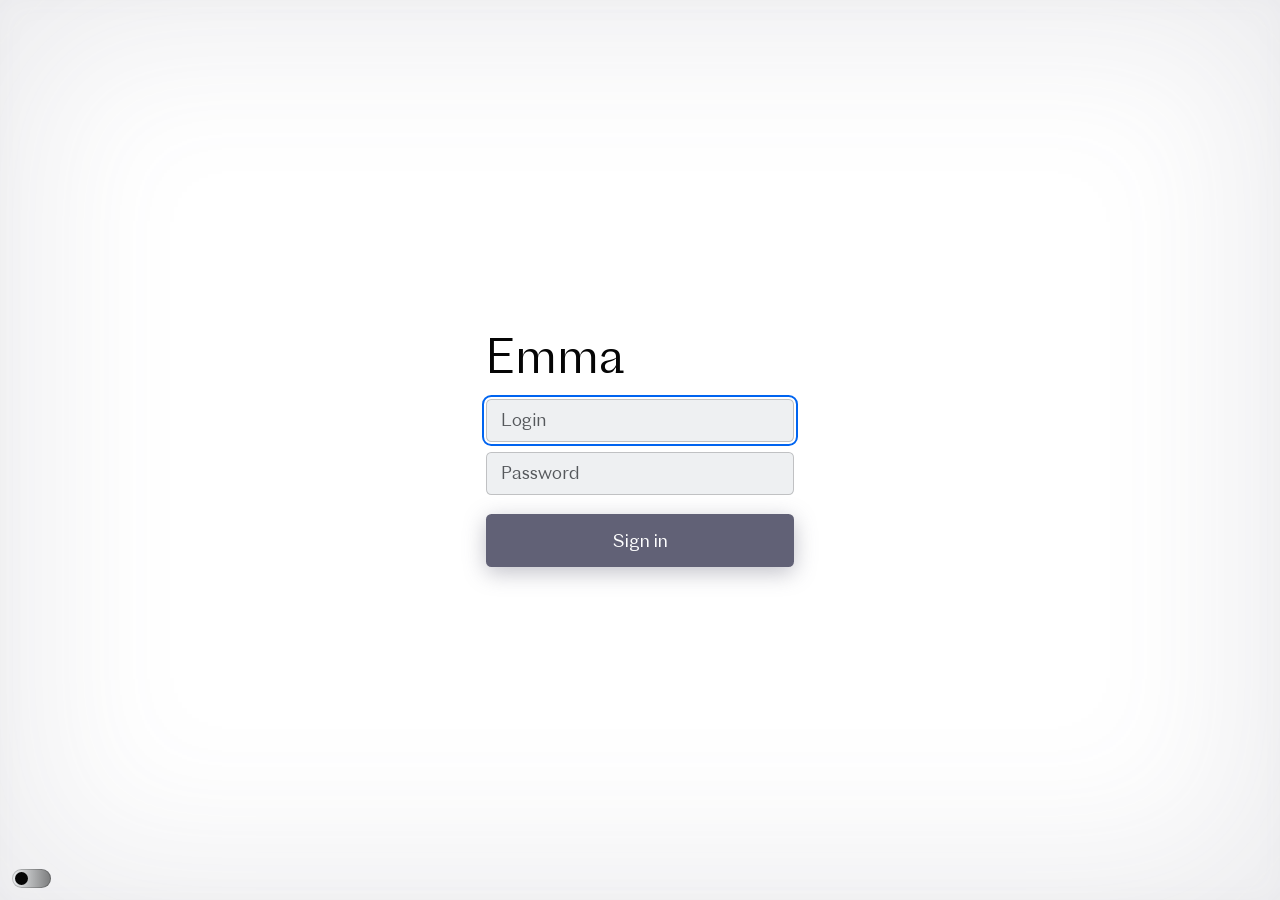
<file: agent/web/login.html>
<!DOCTYPE html>
<html lang="en">
  <head>
    <meta charset="utf-8" />
    <title>Sign in · Emma prototype</title>
    <meta name="viewport" content="width=device-width, initial-scale=1" />
    <meta name="robots" content="noindex" />
    <link rel="icon" type="image/png" href="images/favicon.png" />
    <link rel="preload" href="fonts/ProtoGrotesk.woff2" as="font" type="font/woff2" crossorigin />
    <script>
      (function () {
        var theme = localStorage.getItem("ids-theme");
        if (theme === "dark" || (!theme && matchMedia("(prefers-color-scheme: dark)").matches)) {
          document.documentElement.classList.add("dark");
        }
      })();
    </script>
    <link rel="stylesheet" href="css/tokens/palette.css" />
    <link rel="stylesheet" href="css/tokens/colors.css" />
    <link rel="stylesheet" href="css/tokens/scales.css" />
    <link rel="stylesheet" href="css/settings.css" />
    <link rel="stylesheet" href="css/reset.css" />
    <link rel="stylesheet" href="css/page-composition/layout.css" />
    <link rel="stylesheet" href="css/components/ids.css" />
    <link rel="stylesheet" href="css/components/theme-toggle.css" />
    <link rel="stylesheet" href="css/project.css" />
  </head>

  <body class="ids">
    <div class="emma__glow emma__glow--idle" aria-hidden="true"></div>

    <button class="ids__theme-toggle" role="switch" aria-checked="false" aria-label="Dark theme">
      <span class="ids__theme-toggle__track"><span class="ids__theme-toggle__thumb"></span></span>
    </button>

    <main class="emma-login">
      <form class="emma-login__form" method="post" action="/login">
        <h1 class="S">Emma</h1>
        <input
          class="emma__control"
          name="username"
          type="text"
          placeholder="Login"
          aria-label="Login"
          autocomplete="username"
          autocapitalize="off"
          spellcheck="false"
          required
          autofocus
        />
        <input
          class="emma__control"
          name="password"
          type="password"
          placeholder="Password"
          aria-label="Password"
          autocomplete="current-password"
          required
        />
        <p id="emma-login-error" class="emma-login__error" role="alert" hidden>Wrong login or password.</p>
        <button class="emma-talk-button" type="submit">Sign in</button>
      </form>
    </main>

    <script>
      if (new URLSearchParams(location.search).has("error")) {
        document.getElementById("emma-login-error").hidden = false;
      }
    </script>
    <script src="js/theme-toggle.js"></script>
  </body>
</html>
</file>
<file: agent/web/css/tokens/palette.css>
/* Палитра — сырые значения цвета, не зависящие от темы.
   Это источник правды для цвета: семантические токены в colors.css
   ссылаются сюда и нигде не используют rgb()-значения напрямую. */

:root {
  --ids__color-white: rgb(255, 255, 255);

  --ids__color-gray-100: rgb(238, 240, 242);
  --ids__color-gray-200: rgb(220, 221, 223);
  --ids__color-gray-400: rgb(153, 156, 160);
  --ids__color-gray-500: rgb(115, 120, 125);
  --ids__color-gray-600: rgb(85, 88, 92);
  --ids__color-gray-700: rgb(55, 58, 62);
  --ids__color-gray-800: rgb(32, 33, 36);
  --ids__color-gray-900: rgb(18, 18, 20);
  --ids__color-gray-950: rgb(5, 5, 5);

  --ids__color-blue-450: rgb(60, 130, 250);
  --ids__color-blue-500: rgb(0, 100, 240);

  --ids__color-green-450: rgb(40, 215, 40);
  --ids__color-green-500: rgb(0, 200, 0);
  --ids__color-green-600: rgb(30, 170, 60);

  --ids__color-red-450: rgb(255, 70, 95);
  --ids__color-red-500: rgb(253, 47, 75);

  --ids__color-yellow-500: rgb(255, 225, 0);
}
</file>
<file: agent/web/css/tokens/colors.css>
/* Семантические цвета — каждое значение указывает на палитру.
   Именование функциональное: для чего используется, так и называется.
   Переключение темы происходит здесь, а не в палитре. */

:root {
  color-scheme: light;

  --ids__text: var(--ids__color-gray-950);
  --ids__text-caption: var(--ids__color-gray-600);
  --ids__link: var(--ids__color-blue-500);
  --ids__hover: var(--ids__color-green-500);
  --ids__accent: var(--ids__color-red-500);
  --ids__code: var(--ids__color-gray-500);
  --ids__mark: var(--ids__color-yellow-500);
  --ids__surface: var(--ids__color-gray-100);
  --ids__background: var(--ids__color-white);

  --ids__border: color-mix(in srgb, var(--ids__text) 20%, transparent);

  --ids__error: var(--ids__color-red-500);
  --ids__success: var(--ids__color-green-600);
}

.dark {
  color-scheme: dark;

  --ids__text: var(--ids__color-gray-200);
  --ids__text-caption: var(--ids__color-gray-400);
  --ids__link: var(--ids__color-blue-450);
  --ids__hover: var(--ids__color-green-450);
  --ids__accent: var(--ids__color-red-450);
  --ids__code: var(--ids__color-gray-400);
  --ids__mark: var(--ids__color-yellow-500);
  --ids__surface: var(--ids__color-gray-800);
  --ids__background: var(--ids__color-gray-900);

  --ids__error: var(--ids__color-red-450);
  --ids__success: var(--ids__color-green-450);
}

body {
  color: var(--ids__text);
  background-color: var(--ids__background);
}
</file>
<file: agent/web/css/tokens/scales.css>
/* Именованные шкалы размеров.

   Спейсеры и гэпы — в rem: считаются от корневого (флюидного) фонт-сайза
   и не зависят от фонт-сайза окружения.
   Радиусы — в em: скругление масштабируется вместе с текстом компонента. */

:root {
  --ids__spacer-s: calc(var(--ids__density) * 0.7rem);
  --ids__spacer-m: calc(var(--ids__density) * 1.4rem);
  --ids__spacer-l: calc(var(--ids__density) * 2.4rem);
  --ids__spacer-xl: calc(var(--ids__density) * 4rem);

  --ids__gap-s: 0.5rem;
  --ids__gap-m: 1rem;
  --ids__gap-l: 1.5rem;

  --ids__radius-s: 0.2em;
  --ids__radius-m: 0.3em;
  --ids__radius-pill: 9999px;

  /* Радиус сквиркла .ids__rounded. Можно переопределять локально. */
  --ids__radius: 1.5em;

  --ids__border-width-s: 1px;
  --ids__border-width-m: 2px;

  --ids__duration-instant: 0s;
  --ids__duration-fast: 0.1s;
  --ids__duration-base: 0.5s;
  --ids__easing-base: ease;
}
</file>
<file: agent/web/css/settings.css>
/* Fonts */

@font-face {
  font-family: "Proto Grotesk";
  src: url("../fonts/ProtoGrotesk.woff2") format("woff2");
  font-weight: 400;
  font-style: normal;
  font-display: swap;
}

body {
  font-family: "Proto Grotesk", sans-serif;
  -webkit-font-smoothing: antialiased;
  font-weight: 400;
}

/* Density */

:root {
  --ids__density: 1.3;
}

body {
  font-size: 1em;
  line-height: var(--ids__density);
}


html {
  /* Font-size calculation using variables */

  --mobile-font-size-min: 14;
  --mobile-font-size-max: 32;

  --desktop-font-size-min: 11.5;
  --desktop-font-size-max: 22.5;

  --mobile-viewport-min: 320;
  --mobile-desktop-breakpoint: 768;
  --desktop-viewport-max: 1500;

  font-size: calc(var(--mobile-font-size-min) * 1px);

  @media screen and (min-width: 320px) {
    font-size: calc(
      var(--mobile-font-size-min) * 1px +
        (var(--mobile-font-size-max) - var(--mobile-font-size-min)) *
        (
          (100vw - var(--mobile-viewport-min) * 1px) /
            (var(--mobile-desktop-breakpoint) - var(--mobile-viewport-min))
        )
    );
  }

  @media screen and (min-width: 768px) {
    font-size: calc(
      var(--desktop-font-size-min) * 1px +
        (var(--desktop-font-size-max) - var(--desktop-font-size-min)) *
        (
          (100vw - var(--mobile-desktop-breakpoint) * 1px) /
            (var(--desktop-viewport-max) - var(--mobile-desktop-breakpoint))
        )
    );
  }

  @media screen and (min-width: 1500px) {
    font-size: calc(var(--desktop-font-size-max) * 1px);
  }


}

/* Smooth scroll for anchored links */

@media (prefers-reduced-motion: no-preference) {
  html {
    scroll-behavior: smooth;
  }
}
</file>
<file: agent/web/css/page-composition/layout.css>
.ids__space {
  height: var(--ids__spacer-s);

  &.S {
    height: var(--ids__spacer-s);
  }
  &.M {
    height: var(--ids__spacer-m);
  }
  &.L {
    height: var(--ids__spacer-l);
  }
  &.XL {
    height: var(--ids__spacer-xl);
  }
}

.ids__wrapper {
  position: relative;
  width: 70%;
  margin: 0 auto;

  @media (width < 768px) {
    width: 100%;
    padding: 0 calc(var(--ids__density) * 0.6rem);
  }

  &.L {
    width: 85%;

    @media (width < 768px) {
      width: 100%;
      padding: 0 calc(var(--ids__density) * 0.6rem);
    }
  }
  &.XL {
    width: 100%;
    padding: 0 calc(var(--ids__density) * 0.75rem);

    @media (width < 768px) {
      padding: 0 calc(var(--ids__density) * 0.6rem);
    }
  }
  &.XXL {
    width: 100%;

    @media (width < 768px) {
      padding: 0;
    }
  }

  & .ids__text-width {
    width: 85%;

    @media (width < 768px) {
      width: 100%;
    }
  }
}

.ids__sequence {
  display: flex;
  flex-wrap: wrap;
  margin-bottom: calc(var(--ids__density) * 0.4rem);
  --gap: 0rem;
  gap: var(--gap);

  &.gap-L {
    --gap: var(--ids__gap-l);
    margin-bottom: calc(var(--gap) * 1.5);
  }

  &.gap-M {
    --gap: var(--ids__gap-m);
    margin-bottom: calc(var(--gap) * 1.5);
  }

  &.gap-S {
    --gap: var(--ids__gap-s);
    margin-bottom: calc(var(--gap) * 1.5);
  }

  .ids__sequence-item {
    --columns: 4;
    width: calc((100% - var(--gap) * (var(--columns) - 1)) / var(--columns));

    @media (width < 768px) {
      --columns: 2;
    }
  }

  &.XL {
    .ids__sequence-item {
      --columns: 2;

      @media (width < 768px) {
        --columns: 1;
      }
    }
  }

  &.L {
    .ids__sequence-item {
      --columns: 3;

      @media (width < 768px) {
        --columns: 2;
      }
    }
  }

  &.S {
    .ids__sequence-item {
      --columns: 6;

      @media (width < 768px) {
        --columns: 3;
      }
    }
  }
}

.ids__rounded {
  border-radius: var(--ids__radius);
  corner-shape: squircle;
  overflow: hidden;
}

@supports not (corner-shape: squircle) {
  .ids__rounded {
    border-radius: 0;
    border-radius: initial;
    mask:
      url('data:image/svg+xml;utf-8,<svg xmlns="http://www.w3.org/2000/svg" width="100" height="100"><path d="m0,1 c0,-1 0,-1 1,-1 l99,0 l0,100 l-100,0 Z"/></svg>') top left / calc(var(--ids__radius) * 100) no-repeat intersect,
      url('data:image/svg+xml;utf-8,<svg xmlns="http://www.w3.org/2000/svg" width="100" height="100"><path d="m0,0 l99,0 c1,0 1,0 1,1 l0,99 l-100,0 l0,-100 Z"/></svg>') top right / calc(var(--ids__radius) * 100) no-repeat intersect,
      url('data:image/svg+xml;utf-8,<svg xmlns="http://www.w3.org/2000/svg" width="100" height="100"><path d="m0,0 l100,0 l0,99 c0,1 -0,1 -1,1 l-99,0 Z"/></svg>') bottom right / calc(var(--ids__radius) * 100) no-repeat intersect,
      url('data:image/svg+xml;utf-8,<svg xmlns="http://www.w3.org/2000/svg" width="100" height="100"><path d="m0,0 l100,0 l0,100 l-99,0 c-1,0 -1,-0 -1,-1 Z"/></svg>') bottom left / calc(var(--ids__radius) * 100) no-repeat intersect
    ;
  }
}

header,
footer {
  padding: calc(var(--ids__density) * 1rem);
}
</file>
<file: agent/web/css/components/ids.css>
.ids {
  & a {
    color: var(--ids__link);
    text-decoration: underline;
    will-change: color;
    text-decoration-thickness: var(--ids__border-width-s);
    text-underline-offset: 0.2em;
    text-decoration-skip-ink: none;
    text-decoration-color: color-mix(in srgb, var(--ids__link) 20%, transparent);
    transition:
      color var(--ids__duration-base) var(--ids__easing-base),
      text-decoration var(--ids__duration-base) var(--ids__easing-base);

    &:hover {
      color: var(--ids__hover);
      text-decoration-color: color-mix(in srgb, var(--ids__hover) 20%, transparent);
      transition:
        color var(--ids__duration-instant) var(--ids__easing-base),
        text-decoration var(--ids__duration-instant) var(--ids__easing-base);
    }
  }

  .ids__promo-link {
    display: flex;

    & a {
      display: inline-block;
      padding: 0.45em 0.6em 0.5em;
      border: var(--ids__border-width-s) solid color-mix(in srgb, var(--ids__text) 50%, transparent);
      border-right: 0;

      &:hover {
        background-color: color-mix(in srgb, var(--ids__hover) 10%, transparent);
      }

      &:first-child {
        border-radius: var(--ids__radius-m) 0 0 var(--ids__radius-m);
        padding-left: 1em;
      }

      &:last-child {
        border-radius: 0 var(--ids__radius-m) var(--ids__radius-m) 0;
        padding-right: 1em;
        border-right: var(--ids__border-width-s) solid color-mix(in srgb, var(--ids__text) 50%, transparent);
      }

      &.active {
        color: var(--ids__text);
        background-color: color-mix(in srgb, var(--ids__text) 5%, transparent);
        -webkit-text-decoration: none;
        text-decoration: none;
        cursor: default;
      }

      &.active::after {
        content: " ↓";
      }
    }
  }

  & p {
    margin-top: 0;
    margin-bottom: calc(var(--ids__density) * 0.4em);

    &.loud {
      font-size: 2em;
      line-height: 1.2;
    }

    &.huge {
      font-size: 6em;
      line-height: 1;

      @media (max-width: 767px) {
        &.huge {
          font-size: 3.2em;
        }
      }

      @media (max-width: 549.98px) {
        &.huge {
          font-size: 2.8em;
        }
      }
    }
  }

  & h1,
  & h2,
  & h3,
  & h4,
  & h5,
  & h6 {
    margin: 0;
    font-weight: 600;
  }

  & h1 {
    font-size: 3.6em;
    font-weight: 700;
    letter-spacing: -0.01em;
    line-height: calc(var(--ids__density) / 1.3);
    margin-bottom: 0.4em;

    @media (width < 768px) {
      font-size: 2.6em;
    }

    &.S {
      font-size: 2.4em;
      font-weight: 650;
    }
    &.XS {
      font-size: 1.5em;
      font-weight: 600;
    }
  }

  & h2 {
    font-size: 2.4em;
    font-weight: 650;
    line-height: calc(var(--ids__density) / 1.2);
    margin-bottom: 0.5em;

    &.XS {
      font-size: 1.5em;
      font-weight: 600;
    }
  }

  & h3 {
    font-size: 1.5em;
    line-height: calc(var(--ids__density) / 1.1);
    margin-bottom: 0.6em;
  }

  & h4 {
    font-size: 1.1em;
    line-height: var(--ids__density);
    margin-bottom: 0.5em;
  }

  & h5 {
    font-size: 1em;
    line-height: var(--ids__density);
    margin-bottom: 0.5em;
  }

  & h6 {
    font-size: 0.8em;
    text-transform: uppercase;
    letter-spacing: 0.05em;
    line-height: var(--ids__density);
    margin-bottom: 0.5em;
  }

  & strong,
  & b {
    font-weight: 600;
  }

  & mark {
    color: var(--ids__color-gray-950);
    background-color: var(--ids__mark);
  }

  & ul,
  & ol {
    margin: 0 0 calc(var(--ids__density) * 0.75em) 0;
    padding: 0;

    & li {
      position: relative;
      margin-bottom: calc(var(--ids__density) * 0.5em);
    }
  }

  & ul {
    & li {
      list-style-type: none;
      padding-left: calc(var(--ids__density) * 0.75em);

      &:before {
        position: absolute;
        left: 0;
        content: "⋅ ";
      }
    }
  }

  & ol {
    & li {
      list-style: decimal inside none;
    }
  }

  & blockquote {
    font-size: 1.4em;
    line-height: var(--ids__density);
    margin: 0;
    padding-left: calc(var(--ids__density) * 0.75em);
    margin-bottom: calc(var(--ids__density) * 1em);
  }

  & aside {
    margin: 0;
    margin-bottom: calc(var(--ids__density) * 0.5em);
    background: var(--ids__surface);
    padding-top: calc(var(--ids__density) * 0.4em);
    padding-right: calc(var(--ids__density) * 1.5em);
    padding-bottom: calc(var(--ids__density) * 0.4em);
    padding-left: calc(var(--ids__density) * 0.5em);
    border-radius: var(--ids__radius-s);

    @media (width < 768px) {
      padding-right: calc(var(--ids__density) * 0.75em);
    }
  }

  & code {
    font-size: 0.9em;
    font-family: "Proto Grotesk", sans-serif;
    letter-spacing: 0.02em;
    font-weight: 450;
    padding: 0.1em 0.25em;
    border-radius: var(--ids__radius-s);
    color: var(--ids__code);
    border: var(--ids__border-width-s) solid color-mix(in srgb, var(--ids__code) 10%, transparent);
    background: color-mix(in srgb, var(--ids__code) 10%, transparent);
  }

  & figure {
    margin: 0 0 calc(var(--ids__density) * 0.5em) 0;

    &.XXS,
    &.ids__figure__XXS {
      width: 25%;
    }
    &.XS,
    &.ids__figure__XS {
      width: 50%;
    }
    &.S,
    &.ids__figure__S {
      width: 75%;
    }

    & figcaption {
      margin-top: calc(var(--ids__density) * 0.25em);
      font-size: 0.8em;
      line-height: var(--ids__density);
      color: var(--ids__text-caption);
    }
  }

  & details {
    padding: 0.5em;
    cursor: pointer;
    border-radius: var(--ids__radius);

    & summary {
      padding-bottom: var(--ids__micro-padding);
    }
  }

  & table {
    border-spacing: 0;
    background-color: inherit;
    font-size: 0.8em;

    @media (max-width: 767px) {
      font-size: 0.7em;
    }

    thead {
      background-color: inherit;
    }

    tr {
      background-color: inherit;

      & th {
        position: sticky;
        top: 0px;
        text-align: left;
        border-bottom: var(--ids__border-width-s) solid var(--ids__border);
        padding-bottom: 0.3em;
        background-color: inherit;

        @media (max-width: 767px) {
          padding-top: 0.8em;
        }
      }

      & td {
        padding: 0.8em 0.5em 1em 0;
        border-bottom: var(--ids__border-width-s) solid var(--ids__border);
        vertical-align: top;
      }

      &:last-child {
        & td {
          border-bottom: none;
        }
      }
    }
  }

  & hr {
    border-top-color: var(--ids__border);
    border-bottom: 0;
  }
}
</file>
<file: agent/web/css/components/theme-toggle.css>
.ids__theme-toggle {
  appearance: none;
  margin: 0;
  padding: 0;
  border: none;
  background: none;
  cursor: pointer;
  font: inherit;

  /* Левый рэйл, под фиксированным ids-navbar: доступен из любого места страницы */
  position: fixed;
  left: 0.6em;
  bottom: 0.6em;
  z-index: 1;

  .ids__theme-toggle__track {
    display: flex;
    align-items: center;
    width: 2.05em;
    height: 1em;
    border-radius: var(--ids__radius-pill);
    background: linear-gradient(
      90deg,
      var(--ids__surface) 0%,
      var(--ids__text) 200%
    );
    /* Рамка — внутренней тенью, а не бордером: у пары «градиент + полупрозрачный
       бордер» на скруглениях пилюли просвечивает фон страницы */
    box-shadow: inset 0 0 0 var(--ids__border-width-s) var(--ids__border);
    padding: calc(0.12em + var(--ids__border-width-s));
  }

  .ids__theme-toggle__thumb {
    width: 0.68em;
    height: 0.68em;
    border-radius: 50%;
    background-color: var(--ids__text);
    transform: translateX(0);
    transition: transform var(--ids__duration-fast) var(--ids__easing-base);
  }

  &[aria-checked="true"] .ids__theme-toggle__thumb {
    /* Ход бегунка: внутренняя ширина трека минус бегунок,
       чтобы справа оставался тот же зазор, что и слева */
    transform: translateX(calc(1.13em - 2 * var(--ids__border-width-s)));
  }

  &[aria-checked="true"] .ids__theme-toggle__track {
    background: linear-gradient(
      90deg,
      var(--ids__text) -100%,
      var(--ids__surface) 100%
    );
  }
}
</file>
<file: agent/web/css/project.css>
/* Страница прототипа: три колонки на одном экране, без прокрутки страницы.
   Слева настройки, в центре кнопка разговора, справа наблюдения и под ними
   расшифровка — прокручиваются только они, внутри своих блоков. */

/* Настроение собеседника красит свечение по краям, кнопку и ярлык над ней.
   Нейтральное состояние серо-фиолетовое, злость красная, грусть синяя.
   Цвет живёт в переменной, зарегистрированной через @property: переход между
   состояниями плавный везде, где она используется. */

@property --emma-mood {
  syntax: "<color>";
  inherits: true;
  initial-value: rgb(97, 97, 118);
}

:root {
  /* Палитра эмоций Modulate: шесть цветных семейств и серое для neutral/other/unknown. */
  --emma-mood-neutral: rgb(97, 97, 118);
  --emma-mood-angry: rgb(238, 64, 86);
  --emma-mood-disgusted: rgb(219, 68, 124);
  --emma-mood-afraid: rgb(209, 91, 162);
  --emma-mood-surprised: rgb(228, 99, 130);
  --emma-mood-happy: rgb(248, 106, 86);
  --emma-mood-sad: rgb(0, 120, 200);
  --emma-mood: var(--emma-mood-neutral);
  transition: --emma-mood 0.8s var(--ids__easing-base);
}

:root[data-mood="angry"] {
  --emma-mood: var(--emma-mood-angry);
}

:root[data-mood="disgusted"] {
  --emma-mood: var(--emma-mood-disgusted);
}

:root[data-mood="afraid"] {
  --emma-mood: var(--emma-mood-afraid);
}

:root[data-mood="surprised"] {
  --emma-mood: var(--emma-mood-surprised);
}

:root[data-mood="happy"] {
  --emma-mood: var(--emma-mood-happy);
}

:root[data-mood="sad"] {
  --emma-mood: var(--emma-mood-sad);
}

:root[data-mood="neutral"],
:root[data-mood="other"],
:root[data-mood="unknown"] {
  --emma-mood: var(--emma-mood-neutral);
}

.emma {
  box-sizing: border-box;
  height: 100dvh;
  padding: var(--ids__spacer-s) calc(var(--ids__density) * 1rem);
  display: grid;
  /* Боковые колонки равной ширины — так кнопка оказывается ровно по центру экрана */
  grid-template-columns: minmax(0, 1fr) auto minmax(0, 1fr);
  gap: var(--ids__gap-l);
}

.emma__scroll {
  flex: 1;
  min-height: 0;
  overflow-y: auto;
  padding-right: 0.4em;
  font-size: 0.8em;
}

/* Настройки */

.emma__settings {
  display: flex;
  flex-direction: column;
  gap: var(--ids__gap-s);
  width: 12em;
  max-width: 100%;
  min-height: 0;
}

.emma__control {
  font: inherit;
  font-size: 0.8em;
  line-height: var(--ids__density);
  color: var(--ids__text);
  background: var(--ids__surface);
  border: var(--ids__border-width-s) solid var(--ids__border);
  border-radius: var(--ids__radius-m);
  padding: 0.35em 0.6em;
}

/* Пока ничего не выбрано, в списке видно его название — приглушённым цветом */
.emma__control:invalid,
.emma__control::placeholder {
  color: var(--ids__text-caption);
}

.emma__control:disabled {
  opacity: 0.6;
}

.emma__prompt {
  min-height: 6em;
  resize: none;
}

/* Лог событий под настройками (во время разговора они всё равно заблокированы):
   секунды от начала разговора, состояния Эммы, сигналы, метки Velma, сбои. */

.emma__log-title {
  margin-top: var(--ids__gap-l);
  font-size: 0.8em;
  color: var(--ids__text-caption);
}

.emma__log {
  flex: 1;
  min-height: 0;
  overflow-y: auto;
  display: flex;
  flex-direction: column;
  gap: 0.15em;
  font-size: 0.72em;
  line-height: 1.5;
  color: var(--ids__text-caption);
  font-variant-numeric: tabular-nums;
}

.emma__log-line {
  display: grid;
  grid-template-columns: 3.8em minmax(0, 1fr);
  gap: 0.5em;
}

.emma__log-line[data-kind="signal"] {
  color: var(--ids__text);
}

.emma__log-line[data-mood] {
  color: var(--mood);
}

.emma__log-line[data-kind="error"] {
  color: var(--ids__error);
}

/* Центр: кнопка разговора */

.emma__center {
  display: flex;
  flex-direction: column;
  align-items: center;
  /* Сцена стоит на фиксированной высоте, а не по центру: что бы ни появлялось
     под шаром (подсказка, строки, кнопки), он не ездит по экрану. */
  justify-content: flex-start;
  padding-top: 12vh;
  gap: var(--ids__gap-s);
  min-height: 0;
  text-align: center;
}

.ids .emma-talk-button {
  display: block;
  cursor: pointer;
  text-align: center;
  color: var(--ids__color-white);
  background: var(--emma-mood);
  border: none;
  border-radius: var(--ids__radius-m);
  padding: calc(var(--ids__density) * 0.6em) calc(var(--ids__density) * 1em);
  font: inherit;
  font-size: 0.95em;
  font-weight: 600;
  line-height: var(--ids__density);
  box-shadow: 0 0.3em 1.2em color-mix(in srgb, var(--emma-mood) 40%, transparent);
  transition:
    background-color var(--ids__duration-base) var(--ids__easing-base),
    box-shadow var(--ids__duration-base) var(--ids__easing-base);
}

/* При наведении тот же цвет настроения, чуть светлее */
.ids .emma-talk-button:hover {
  background: color-mix(in srgb, var(--emma-mood) 82%, white);
  box-shadow: 0 0.4em 1.6em color-mix(in srgb, var(--emma-mood) 55%, transparent);
}

.ids .emma-talk-button:disabled {
  cursor: default;
  opacity: 0.5;
  box-shadow: none;
}

/* Сцена: шар с состоянием Эммы, подпись под ним, кнопка и цепочка
   «микрофон → соединение → Эмма → Velma». */

.emma__stage {
  display: flex;
  flex-direction: column;
  align-items: center;
  gap: var(--ids__gap-s);
}

.emma__talk {
  position: relative;
  display: flex;
  flex-direction: column;
  align-items: center;
}

/* Шар — это сама Эмма. Слушает: дышит. Слышит тебя: от него идут кольца.
   Думает: пульсирует с точками. Говорит: столбики под её голос. Сломалась:
   пустой с красной обводкой. Цвет шара — настроение собеседника (--emma-mood).
   Состояние задаёт data-state на .emma__stage. */

.emma__orb {
  position: relative;
  width: 8em;
  height: 8em;
  border-radius: 50%;
  display: grid;
  place-items: center;
  color: var(--ids__color-white);
  background: radial-gradient(
    circle at 50% 42%,
    color-mix(in srgb, var(--emma-mood) 55%, white) 0%,
    var(--emma-mood) 55%,
    color-mix(in srgb, var(--emma-mood) 72%, black) 100%
  );
  box-shadow: 0 0.6em 2.4em color-mix(in srgb, var(--emma-mood) 45%, transparent);
  transition:
    box-shadow var(--ids__duration-base) var(--ids__easing-base),
    opacity var(--ids__duration-base) var(--ids__easing-base);
}

.emma__orb::before,
.emma__orb::after {
  content: "";
  position: absolute;
  inset: -0.5em;
  border-radius: 50%;
  border: 2px solid color-mix(in srgb, var(--emma-mood) 65%, transparent);
  opacity: 0;
  pointer-events: none;
}

.emma__orb-mark {
  display: none;
  font-size: 3.2em;
  font-weight: 600;
  line-height: 1;
  color: var(--ids__error);
}

.emma__orb-dots {
  display: none;
  gap: 0.35em;
}

.emma__orb-dots i {
  width: 0.55em;
  height: 0.55em;
  border-radius: 50%;
  background: var(--ids__color-white);
  opacity: 0.5;
  animation: orb-dot 1.2s ease-in-out infinite;
}

.emma__orb-dots i:nth-child(2) {
  animation-delay: 0.2s;
}

.emma__orb-dots i:nth-child(3) {
  animation-delay: 0.4s;
}

.emma__orb-bars {
  display: none;
  align-items: flex-end;
  gap: 0.3em;
  height: 2.4em;
}

.emma__orb-bars i {
  width: 0.5em;
  border-radius: 0.25em;
  background: var(--ids__color-white);
  opacity: 0.85;
  transform-origin: bottom;
  animation: orb-bar 0.7s ease-in-out infinite alternate;
}

.emma__orb-bars i:nth-child(1) { height: 40%; }
.emma__orb-bars i:nth-child(2) { height: 90%; animation-delay: 0.15s; }
.emma__orb-bars i:nth-child(3) { height: 60%; animation-delay: 0.3s; }
.emma__orb-bars i:nth-child(4) { height: 100%; animation-delay: 0.1s; }
.emma__orb-bars i:nth-child(5) { height: 50%; animation-delay: 0.25s; }

.emma__stage[data-state="off"] .emma__orb {
  opacity: 0.45;
}

.emma__stage[data-state="joining"] .emma__orb,
.emma__stage[data-state="ending"] .emma__orb {
  opacity: 0.55;
  animation: orb-breathe 2s ease-in-out infinite;
}

.emma__stage[data-state="listening"] .emma__orb {
  animation: orb-breathe 4s ease-in-out infinite;
}

.emma__stage[data-state="hearing"] .emma__orb::before {
  animation: orb-ripple 1.3s ease-out infinite;
}

.emma__stage[data-state="hearing"] .emma__orb::after {
  animation: orb-ripple 1.3s ease-out 0.65s infinite;
}

.emma__stage[data-state="thinking"] .emma__orb {
  animation: orb-think 1.1s ease-in-out infinite;
}

.emma__stage[data-state="thinking"] .emma__orb-dots {
  display: flex;
}

.emma__stage[data-state="speaking"] .emma__orb {
  animation: orb-speak 0.45s ease-in-out infinite alternate;
}

.emma__stage[data-state="speaking"] .emma__orb-bars {
  display: flex;
}

.emma__stage[data-state="error"] .emma__orb {
  background: transparent;
  box-shadow: none;
  border: 3px solid var(--ids__error);
  animation: none;
}

.emma__stage[data-state="error"] .emma__orb-mark {
  display: block;
}

@keyframes orb-breathe {
  0%, 100% { transform: scale(1); }
  50% { transform: scale(1.04); }
}

@keyframes orb-ripple {
  from { transform: scale(1); opacity: 0.8; }
  to { transform: scale(1.45); opacity: 0; }
}

@keyframes orb-think {
  0%, 100% { transform: scale(0.96); filter: brightness(1); }
  50% { transform: scale(1.02); filter: brightness(1.18); }
}

@keyframes orb-speak {
  from { transform: scale(1); }
  to { transform: scale(1.06); }
}

@keyframes orb-dot {
  0%, 100% { opacity: 0.35; transform: translateY(0); }
  50% { opacity: 1; transform: translateY(-0.25em); }
}

@keyframes orb-bar {
  from { transform: scaleY(0.4); }
  to { transform: scaleY(1); }
}

@media (prefers-reduced-motion: reduce) {
  .emma__orb,
  .emma__orb::before,
  .emma__orb::after,
  .emma__orb-dots i,
  .emma__orb-bars i {
    animation: none !important;
  }
}

/* Подпись состояния под шаром: Listening, Hearing you, Thinking…, Speaking, Stopped */

.emma__state {
  min-height: calc(var(--ids__density) * 1em);
  font-size: 1.25em;
  font-weight: 600;
  line-height: var(--ids__density);
}

.emma__stage[data-state="error"] .emma__state {
  color: var(--ids__error);
}

.emma__talk-details {
  /* Отступ текста от края блока: точка + промежуток. Действия встают на одну
     вертикаль с подписями строк, точки висят слева. */
  --emma-indent: calc(0.5em + 0.6em);

  width: 19em;
  margin-top: var(--ids__gap-s);
  display: flex;
  flex-direction: column;
  align-items: flex-start;
  gap: calc(var(--ids__density) * 0.5em);
  font-size: 0.8em;
  text-align: left;
}

/* Ярлык настроения над кнопкой: «Angry · voice». Вне потока, как и строки
   под кнопкой, чтобы кнопка не двигалась. Появляется и гаснет плавно. */

.emma__mood {
  position: absolute;
  bottom: calc(100% + var(--ids__gap-s));
  left: 50%;
  transform: translateX(-50%);
  padding: 0.2em 0.8em;
  border-radius: var(--ids__radius-pill);
  background: var(--emma-mood);
  color: var(--ids__color-white);
  font-size: 0.8em;
  font-weight: 600;
  line-height: var(--ids__density);
  white-space: nowrap;
  opacity: 1;
  transition:
    opacity var(--ids__duration-base) var(--ids__easing-base),
    background-color var(--ids__duration-base) var(--ids__easing-base);
}

.emma__mood[hidden] {
  display: block;
  opacity: 0;
  pointer-events: none;
}

/* Тестовые кнопки сигнала (?dev в адресе) */
.ids .emma__dev {
  margin: 0 0 0 var(--emma-indent);
  color: var(--ids__text-caption);
}

/* Цепочка «микрофон → соединение → Эмма». Пока всё в порядке, она тихая:
   серые подписи и значения, говорят только зелёные точки. Строка со сбоем
   выделяется целиком — основным цветом текста или красным. */

.ids .emma__health {
  width: 100%;
  margin: 0;
}

.ids .emma__health li {
  margin: 0;
  padding-left: 0;
}

.ids .emma__health li::before {
  content: none;
}

.emma__health-row {
  display: grid;
  grid-template-columns: 0.5em 5.6em minmax(0, 1fr) auto;
  align-items: center;
  column-gap: 0.6em;
  min-height: calc(var(--ids__density) * 1em);
}

.emma__health-label,
.emma__health-text {
  color: var(--ids__text-caption);
  white-space: nowrap;
}

.emma__health-row[data-level="warn"] :is(.emma__health-label, .emma__health-text) {
  color: var(--ids__text);
}

.emma__health-row[data-level="error"] .emma__health-label {
  color: var(--ids__text);
}

.emma__health-row[data-level="error"] .emma__health-text {
  color: var(--ids__error);
}

.emma__health-value {
  display: flex;
  align-items: center;
  gap: 0.5em;
  min-width: 0;
}

.emma__dot {
  width: 0.5em;
  height: 0.5em;
  border-radius: var(--ids__radius-pill);
  background: var(--ids__border);
  transition: background-color var(--ids__duration-base) var(--ids__easing-base);
}

.emma__health-row[data-level="ok"] .emma__dot {
  background: var(--ids__success);
}

.emma__health-row[data-level="warn"] .emma__dot {
  background: var(--ids__mark);
}

.emma__health-row[data-level="error"] .emma__dot {
  background: var(--ids__error);
}

.emma__health-row[data-level="pending"] .emma__dot {
  background: var(--ids__text-caption);
  animation: emma-pending 1.2s var(--ids__easing-base) infinite alternate;
}

@keyframes emma-pending {
  from {
    opacity: 1;
  }
  to {
    opacity: 0.25;
  }
}

@media (prefers-reduced-motion: reduce) {
  .emma__health-row[data-level="pending"] .emma__dot {
    animation: none;
  }
}

/* Громкость микрофона: полоска двигается даже от шума комнаты — видно, что
   звук идёт. Ширину задаёт скрипт через scaleX. */
.emma__meter {
  flex: none;
  width: 2.6em;
  height: 0.3em;
  overflow: hidden;
  border-radius: var(--ids__radius-pill);
  background: var(--ids__border);
}

.emma__meter-fill {
  display: block;
  height: 100%;
  background: var(--ids__success);
  transform: scaleX(0);
  transform-origin: left;
}

.emma__health-row[data-level="off"] .emma__meter,
.emma__health-row[data-level="error"] .emma__meter {
  display: none;
}

/* «Mute», «Turn on sound» — действия в виде ссылок IDS */
.emma__health-action {
  margin: 0;
  padding: 0;
  font: inherit;
  cursor: pointer;
  background: none;
  border: none;
  color: var(--ids__link);
  text-decoration: underline;
  text-decoration-thickness: var(--ids__border-width-s);
  text-underline-offset: 0.2em;
  text-decoration-color: color-mix(in srgb, var(--ids__link) 20%, transparent);
  transition:
    color var(--ids__duration-base) var(--ids__easing-base),
    text-decoration-color var(--ids__duration-base) var(--ids__easing-base);
}

.emma__health-action:hover {
  color: var(--ids__hover);
  text-decoration-color: color-mix(in srgb, var(--ids__hover) 20%, transparent);
  transition-duration: var(--ids__duration-instant);
}

.emma__sound-button {
  margin-left: var(--emma-indent);
}

/* Подпись под состоянием: что происходит и что с этим сделать. Высота
   постоянная, чтобы кнопка под ней не прыгала; пока сказать нечего, пустая.
   Живой текст (расшифровка на лету, секунды раздумий) — основным цветом. */
.ids .emma-status {
  margin: 0;
  width: 24em;
  max-width: 100%;
  height: calc(var(--ids__density) * 3em);
  overflow: hidden;
  font-size: 0.85em;
  color: var(--ids__text-caption);
}

.ids .emma-status--live {
  color: var(--ids__text);
  font-variant-numeric: tabular-nums;
}

.ids .emma-status[data-level="warn"] {
  color: var(--ids__text);
}

.ids .emma-status[data-level="error"] {
  color: var(--ids__error);
}

/* Техническая причина сбоя — мелко, для того, кто будет чинить */
.emma-status__detail {
  display: -webkit-box;
  -webkit-box-orient: vertical;
  -webkit-line-clamp: 3;
  overflow: hidden;
  margin-top: 0.25em;
  font-size: 0.85em;
  color: var(--ids__text-caption);
  overflow-wrap: anywhere;
}

/* Справа: один список — реплики и наблюдения Эммы вперемешку, по времени */

.emma__side {
  display: flex;
  width: 20em;
  max-width: 100%;
  margin-left: auto;
  min-height: 0;
}

.emma__turn,
.emma__signal,
.emma__summary {
  margin-bottom: calc(var(--ids__density) * 0.6em);
}

.emma__entry-title {
  font-size: 0.8em;
  color: var(--ids__text-caption);
}

.emma__turn--user .emma__entry-title {
  color: var(--ids__link);
}

/* Время ответа у реплики Эммы; разбивка по звеньям — при наведении на реплику */
.emma__latency,
.emma__latency-parts {
  font-variant-numeric: tabular-nums;
}

.emma__latency::before {
  content: " · ";
}

.emma__latency-parts {
  opacity: 0;
  transition: opacity var(--ids__duration-fast) var(--ids__easing-base);
}

.emma__turn:hover .emma__latency-parts {
  opacity: 1;
}

.emma__signal {
  padding-left: 0.7em;
  border-left: var(--ids__border-width-m) solid var(--ids__link);
}

.emma__signal .emma__entry-title {
  font-size: 1em;
  font-weight: 600;
  color: var(--ids__text);
}

.emma__signal .emma__entry-text {
  color: var(--ids__text-caption);
}

/* Плашки на реплике собеседника: сигнал (цветная), метка Velma не из сигналов
   (бледная), детекция по словам, которую перевесил голос (контур). Плашки
   остаются, когда интерфейс уже вернулся к нейтральному цвету. */

.emma__chips {
  display: flex;
  flex-wrap: wrap;
  gap: 0.35em;
  margin-top: 0.3em;
}

.emma__chip {
  display: inline-flex;
  align-items: center;
  padding: 0.1em 0.65em;
  border-radius: var(--ids__radius-pill);
  border: 1.5px solid var(--chip, var(--ids__text-caption));
  background: var(--chip, var(--ids__text-caption));
  color: var(--ids__color-white);
  font-size: 0.75em;
  font-weight: 600;
  line-height: 1.6;
  white-space: nowrap;
  cursor: help;
}

.emma__chip[data-mood] {
  --chip: var(--mood);
}

/* Цвет семейства для плашек и строк лога; серые семейства — цвет подписей. */
.emma__chip[data-mood="angry"],
.emma__log-line[data-mood="angry"] {
  --mood: var(--emma-mood-angry);
}

.emma__chip[data-mood="disgusted"],
.emma__log-line[data-mood="disgusted"] {
  --mood: var(--emma-mood-disgusted);
}

.emma__chip[data-mood="afraid"],
.emma__log-line[data-mood="afraid"] {
  --mood: var(--emma-mood-afraid);
}

.emma__chip[data-mood="surprised"],
.emma__log-line[data-mood="surprised"] {
  --mood: var(--emma-mood-surprised);
}

.emma__chip[data-mood="happy"],
.emma__log-line[data-mood="happy"] {
  --mood: var(--emma-mood-happy);
}

.emma__chip[data-mood="sad"],
.emma__log-line[data-mood="sad"] {
  --mood: var(--emma-mood-sad);
}

.emma__chip[data-mood="neutral"],
.emma__chip[data-mood="other"],
.emma__chip[data-mood="unknown"],
.emma__log-line[data-mood="neutral"],
.emma__log-line[data-mood="other"],
.emma__log-line[data-mood="unknown"] {
  --mood: var(--ids__text-caption);
}

.emma__chip small {
  font-weight: 400;
  opacity: 0.9;
}

.emma__chip--faint {
  background: transparent;
  border-color: var(--ids__border);
  color: var(--ids__text-caption);
  font-weight: 400;
  cursor: default;
}

.emma__chip--new {
  animation: chip-pop 0.35s ease-out;
}

@keyframes chip-pop {
  from { transform: scale(0.6); opacity: 0; }
  to { transform: scale(1); opacity: 1; }
}

@media (prefers-reduced-motion: reduce) {
  .emma__chip--new {
    animation: none;
  }
}

.emma__summary {
  padding: calc(var(--ids__density) * 0.5em) calc(var(--ids__density) * 0.7em);
  background: var(--ids__surface);
  border-radius: var(--ids__radius-m);
}

/* Свечение по краям экрана — активность Эммы во время разговора; его цвет —
   настроение собеседника (--emma-mood, см. начало файла).
   Скрипт задаёт --emma-glow (0…1) по громкости её голоса; анимируется только
   opacity. Широкий мягкий слой видно на любой громкости, тонкая яркая кромка
   проявляется на громких фразах (её яркость — квадрат уровня). Слой лежит
   между фоном страницы и содержимым и не ловит клики. */

.emma__glow {
  --emma-glow: 0;
  position: fixed;
  inset: 0;
  z-index: -1;
  pointer-events: none;
}

.emma__glow::before,
.emma__glow::after {
  content: "";
  position: absolute;
  inset: 0;
}

.emma__glow::before {
  opacity: var(--emma-glow);
  box-shadow: inset 0 0 8em 2em color-mix(in srgb, var(--emma-mood) 75%, transparent);
}

.emma__glow::after {
  opacity: calc(var(--emma-glow) * var(--emma-glow));
  box-shadow: inset 0 0 1.5em 0.3em var(--emma-mood);
}

/* Неподвижное свечение «в покое» — на странице входа, где разговора нет */
.emma__glow--idle {
  --emma-glow: 0.15;
}

/* Страница входа: форма по центру экрана, в тех же элементах, что и прототип */

.emma-login {
  box-sizing: border-box;
  min-height: 100dvh;
  display: grid;
  place-items: center;
  padding: var(--ids__spacer-s) calc(var(--ids__density) * 1rem);
}

.emma-login__form {
  display: flex;
  flex-direction: column;
  gap: var(--ids__gap-s);
  width: 16em;
  max-width: 100%;
}

.emma-login__form h1 {
  margin-bottom: var(--ids__gap-s);
}

.emma-login__form .emma__control {
  font-size: 0.9em;
  padding: 0.55em 0.8em;
}

.emma-login__form .emma-talk-button {
  width: 100%;
  margin-top: var(--ids__gap-s);
}

.emma-login__error {
  margin: 0;
  font-size: 0.8em;
  color: var(--ids__accent);
}

/* На узких экранах колонки встают друг под другом — тут прокрутка страницы неизбежна */

@media (width < 900px) {
  .emma {
    height: auto;
    min-height: 100dvh;
    grid-template-columns: 1fr;
  }

  .emma__center {
    padding-top: 2vh;
  }

  .emma__log {
    max-height: 30dvh;
  }

  .emma__side {
    width: 100%;
    margin-left: 0;
  }

  .emma__talk-details {
    position: static;
    transform: none;
    max-width: 100%;
    margin-top: var(--ids__gap-l);
  }

  .emma__scroll {
    max-height: 40dvh;
  }
}
</file>
